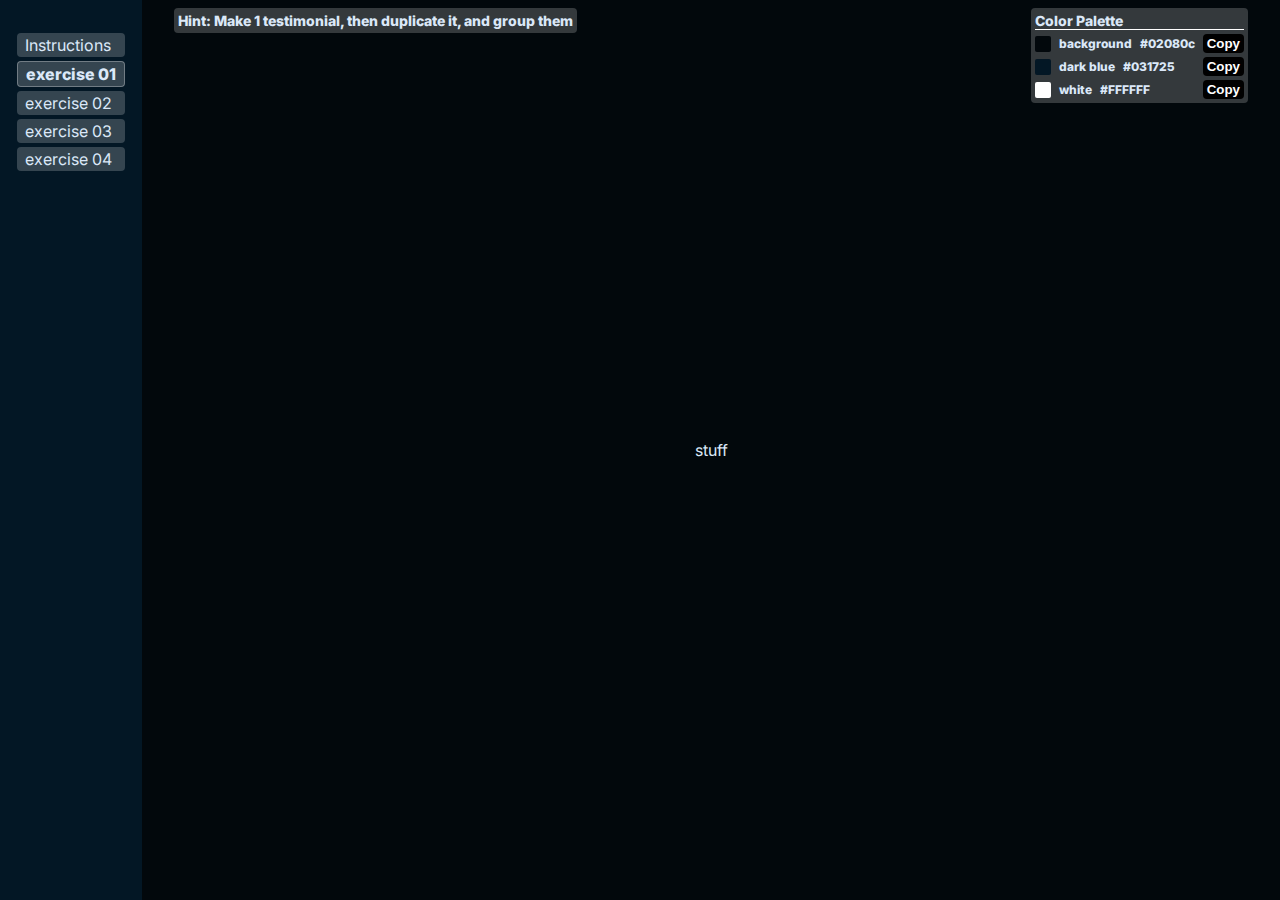
<file: pages/exercise_01.html>
<!DOCTYPE html>
<html lang="en">

<head>
    <meta charset="UTF-8">
    <meta name="viewport" content="width=device-width, initial-scale=1.0">
    <title>Exercise 01</title>
    <link rel="stylesheet" href="../css/common.css">
    <link rel="stylesheet" href="../css/exercise_01.css">
    <script src="../scripts/nav.js" defer></script>
    <script src="../scripts/colorPicker.js" defer></script>
</head>

<body>
    <nav id="main-nav">
    </nav>
    <main id="main-content">
        <div class="main-info">Hint: Make 1 testimonial, then duplicate it, and group them </div>
        <div class="color-palette">
            <span class="label">Color Palette</span>
            <div class="color-row" data-js-color-row>
                <span class="color-preview-box"></span>
                <span class="color-name">background</span>
                <span class="hex">#02080c</span>
                <button class="copy-btn" type="button">Copy</button>
            </div>
            <div class="color-row" data-js-color-row>
                <span class="color-preview-box"></span>
                <span class="color-name">dark blue</span>
                <span class="hex">#031725</span>
                <button class="copy-btn" type="button">Copy</button>
            </div>
            <div class="color-row" data-js-color-row>
                <span class="color-preview-box"></span>
                <span class="color-name">white</span>
                <span class="hex">#FFFFFF</span>
                <button class="copy-btn" type="button">Copy</button>
            </div>
        </div>

        stuff
    </main>
</body>

</html>
</file>
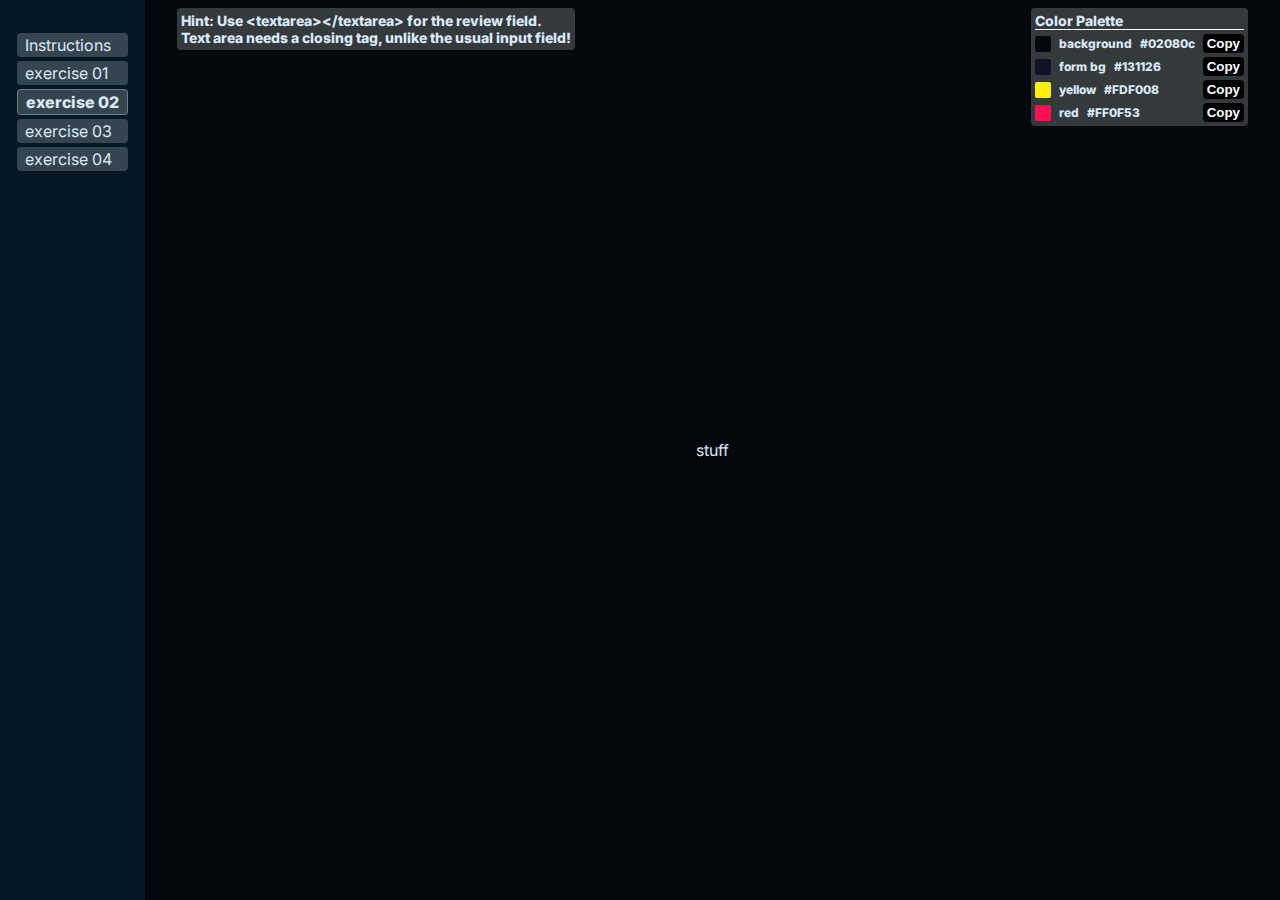
<file: pages/exercise_02.html>
<!DOCTYPE html>
<html lang="en">

<head>
    <meta charset="UTF-8">
    <meta name="viewport" content="width=device-width, initial-scale=1.0">
    <title>Exercise 02</title>
    <link rel="stylesheet" href="../css/common.css">
    <link rel="stylesheet" href="../css/exercise_02.css">
    <script src="../scripts/nav.js" defer></script>
    <script src="../scripts/colorPicker.js" defer></script>
</head>

<body>
    <nav id="main-nav">
    </nav>
    <main id="main-content">
        <div class="main-info">Hint: Use &lt;textarea&gt;&lt;/textarea&gt; for the review field.
            <br>
            Text area needs a closing tag, unlike the usual input field!
        </div>
        <div class="color-palette">
            <span class="label">Color Palette</span>
            <div class="color-row" data-js-color-row>
                <span class="color-preview-box"></span>
                <span class="color-name">background</span>
                <span class="hex">#02080c</span>
                <button class="copy-btn" type="button">Copy</button>
            </div>
            <div class="color-row" data-js-color-row>
                <span class="color-preview-box"></span>
                <span class="color-name">form bg</span>
                <span class="hex">#131126</span>
                <button class="copy-btn" type="button">Copy</button>
            </div>
            <div class="color-row" data-js-color-row>
                <span class="color-preview-box"></span>
                <span class="color-name">yellow</span>
                <span class="hex">#FDF008</span>
                <button class="copy-btn" type="button">Copy</button>
            </div>
            <div class="color-row" data-js-color-row>
                <span class="color-preview-box"></span>
                <span class="color-name">red</span>
                <span class="hex">#FF0F53</span>
                <button class="copy-btn" type="button">Copy</button>
            </div>
        </div>

        stuff
    </main>
</body>

</html>
</file>
<file: css/common.css>
@import url('https://fonts.googleapis.com/css2?family=Inter:ital,opsz,wght@0,14..32,100..900;1,14..32,100..900&display=swap');

* {
    margin: 0;
    box-sizing: border-box;
}

button {
    cursor: pointer;
}

body {
    --text: #dbe8f8;
    --background: #02080c;
    --primary: #8bbbe8;
    --secondary: #ff1145;
    --accent: #fcaf1f;
    --dark-blue: #031725;

    background-color: var(--background);
    color: var(--text);

    font-family: "Inter", sans-serif;
    font-optical-sizing: auto;
    font-style: normal;

    display: flex;
    min-height: 100dvh;
}

#main-nav {
    background-color: var(--dark-blue);
    display: flex;
    flex-direction: column;
    gap: 4px;
    padding: 32px 16px;
    max-height: 100dvh;
    overflow-y: auto;
    border: 1px solid transparent;

    >.main-nav-btn {
        transition: all 0.2s ease-in-out;
        color: var(--text);
        text-decoration: none;
        background-color: rgba(255, 255, 255, 0.2);
        padding: 2px 8px;
        border-radius: 4px;
    }

    >.main-nav-btn:hover {
        background-color: rgba(255, 255, 255, 0.4);
    }

    >.main-nav-btn.active {
        font-weight: 800;
        border: 1px solid rgba(255, 255, 255, 0.3)
    }
}

#main-content {
    position: relative;
    flex: 1;
    display: flex;
    flex-direction: column;
    justify-content: center;
    align-items: center;
}

.main-info {
    position: absolute;
    left: 32px;
    top: 8px;
    font-weight: 800;
    font-size: 14px;
    background-color: rgba(255, 255, 255, 0.2);
    padding: 4px;
    border-radius: 4px;
}

.color-palette {
    position: absolute;
    right: 32px;
    top: 8px;
    font-weight: 800;
    background-color: rgba(255, 255, 255, 0.2);
    padding: 4px;
    border-radius: 4px;
    display: flex;
    flex-direction: column;
    gap: 4px;
    font-size: 12px;

    >.label {
        font-size: 14px;
        font-weight: 800;
        border-bottom: 1px solid white;
        width: 100%;
    }
}

.color-row {
    display: flex;
    flex-direction: row;
    align-items: center;
    gap: 8px;
}

.color-preview-box {
    width: 16px;
    height: 16px;
    border-radius: 2px;
    background-color: gray;
}

.copy-btn {
    border: none;
    border-radius: 4px;
    padding: 2px 4px;
    background-color: black;
    font-weight: 800;
    color: white;
    margin-left: auto;
}

.column {
    position: relative;
}

.column.active:hover::before {
    content: "";
    border: 2px dashed var(--accent);
    position: absolute;
    left: -8px;
    right: -8px;
    top: -8px;
    bottom: -8px;
    pointer-events: none;
}

.column.active:hover::after {
    content: "↓";
    position: absolute;
    right: -22px;
    top: 50%;
    transform: translateY(-50%);
    color: var(--accent);
    font-size: 32px;
    font-weight: bold;
    pointer-events: none;
}

.row {
    position: relative;
}

.row.active:hover::before {
    content: "";
    border: 2px dashed var(--secondary);
    position: absolute;
    left: -8px;
    right: -8px;
    top: -8px;
    bottom: -8px;
    pointer-events: none;
}

.row.active:hover::after {
    content: "→";
    position: absolute;
    top: -29px;
    left: 50%;
    transform: translateX(-50%);
    color: var(--secondary);
    font-size: 32px;
    font-weight: bold;
    pointer-events: none;
}
</file>
<file: css/exercise_01.css>
.all-testimonials {
    display: flex;
    flex-direction: column;
    gap: 16px;
}
.testimonial {
    display: flex;
    justify-content: center;
    align-items: center;
    border: 1.5px solid;
    padding: 15px;
    background-color: #031725;
    border-radius: 4px;
}
.review-group {
    padding: 10px;
}
.review-title {
    font-weight: 800;
    padding-bottom: 5px;
}
.reviewer-name {
    text-align: right;
    font-size: 12px;
    font-weight: 800;
    padding-top: 5px;
}
</file>
<file: css/exercise_02.css>
.contact-page {
    background-color: #131126;
    color: #FDF008;
}
.red-line {
    color: #FF0F53;
    display: flex;
    justify-content: center;
    align-items: center;
    font-size: 15px;
}

.CONTACT-US {
    display: flex;
    justify-content: center;
    align-items: center;
    font-size: 32px;
}
.paragraph {
    max-width: 700px;
    text-align: center;
    margin: auto;
}

.contact-page {
    max-width: 800px;
}

label {
    font-weight: 800;
}
</file>
